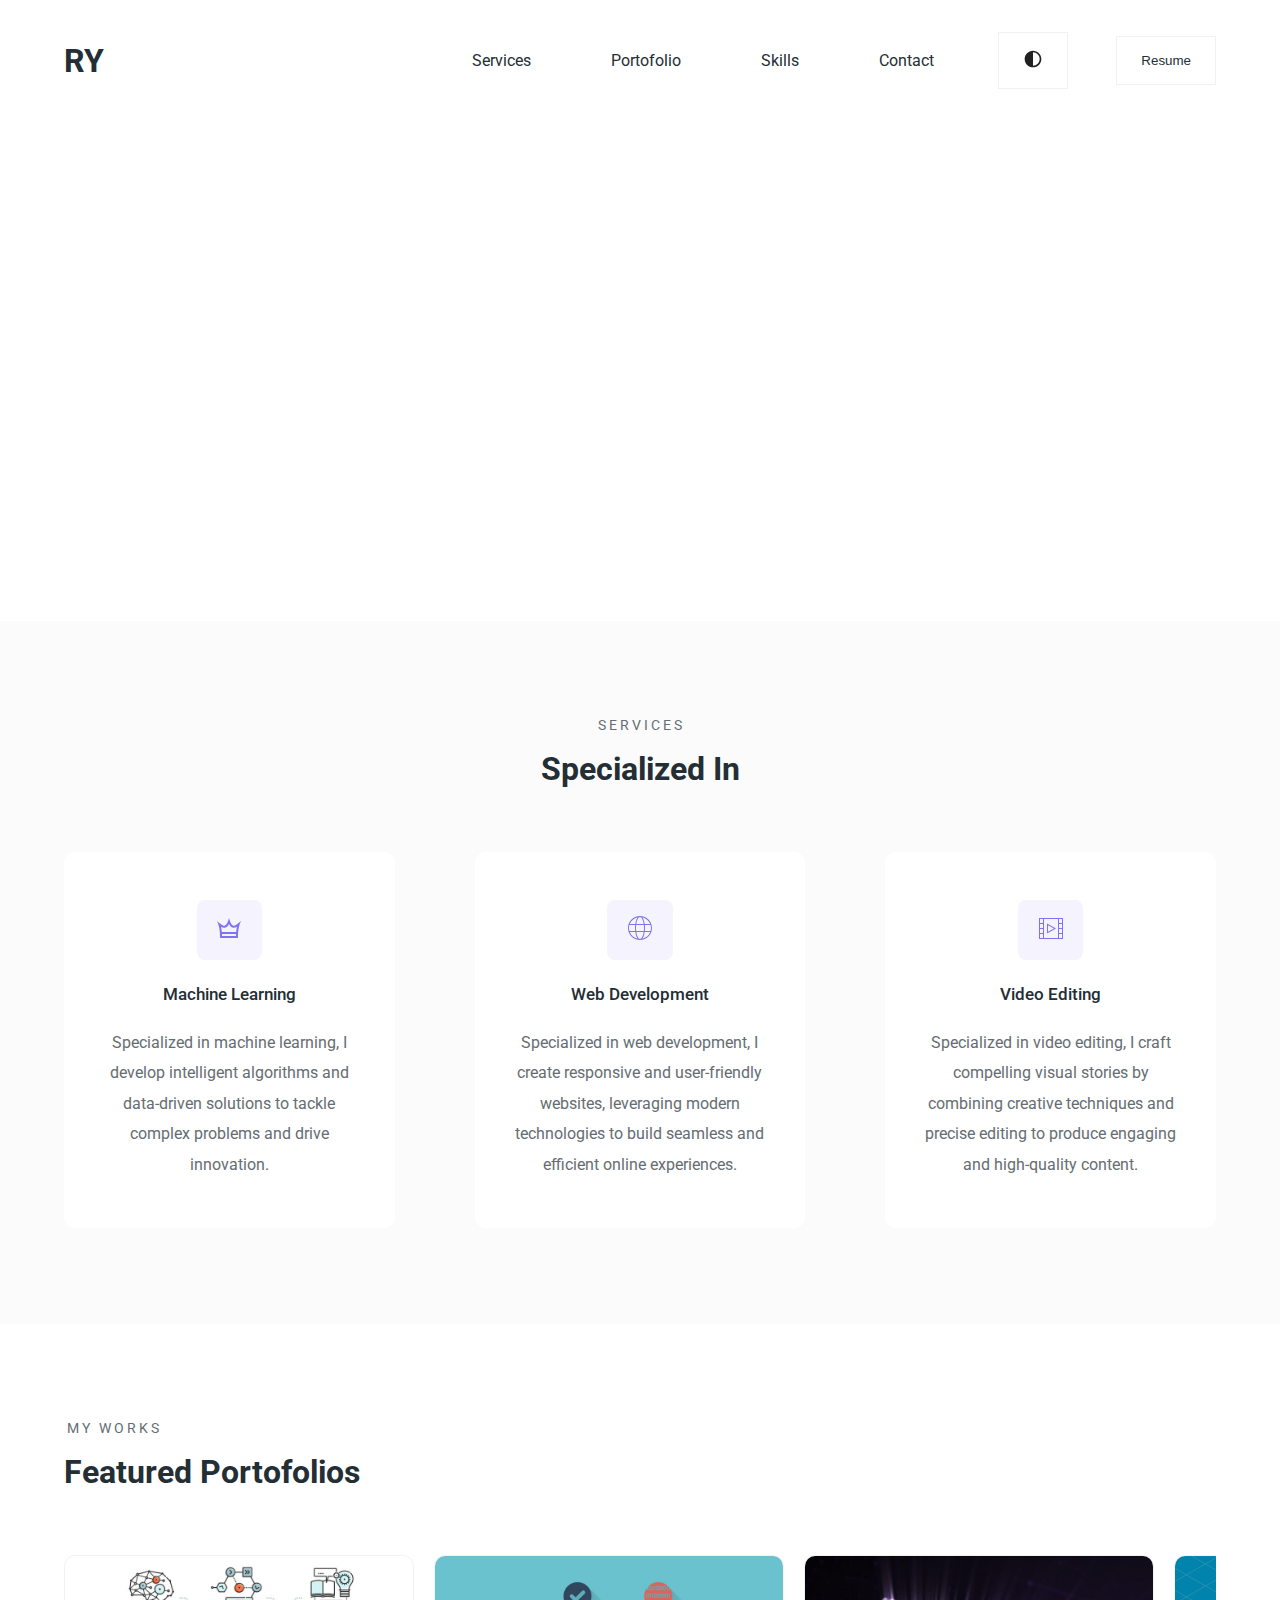
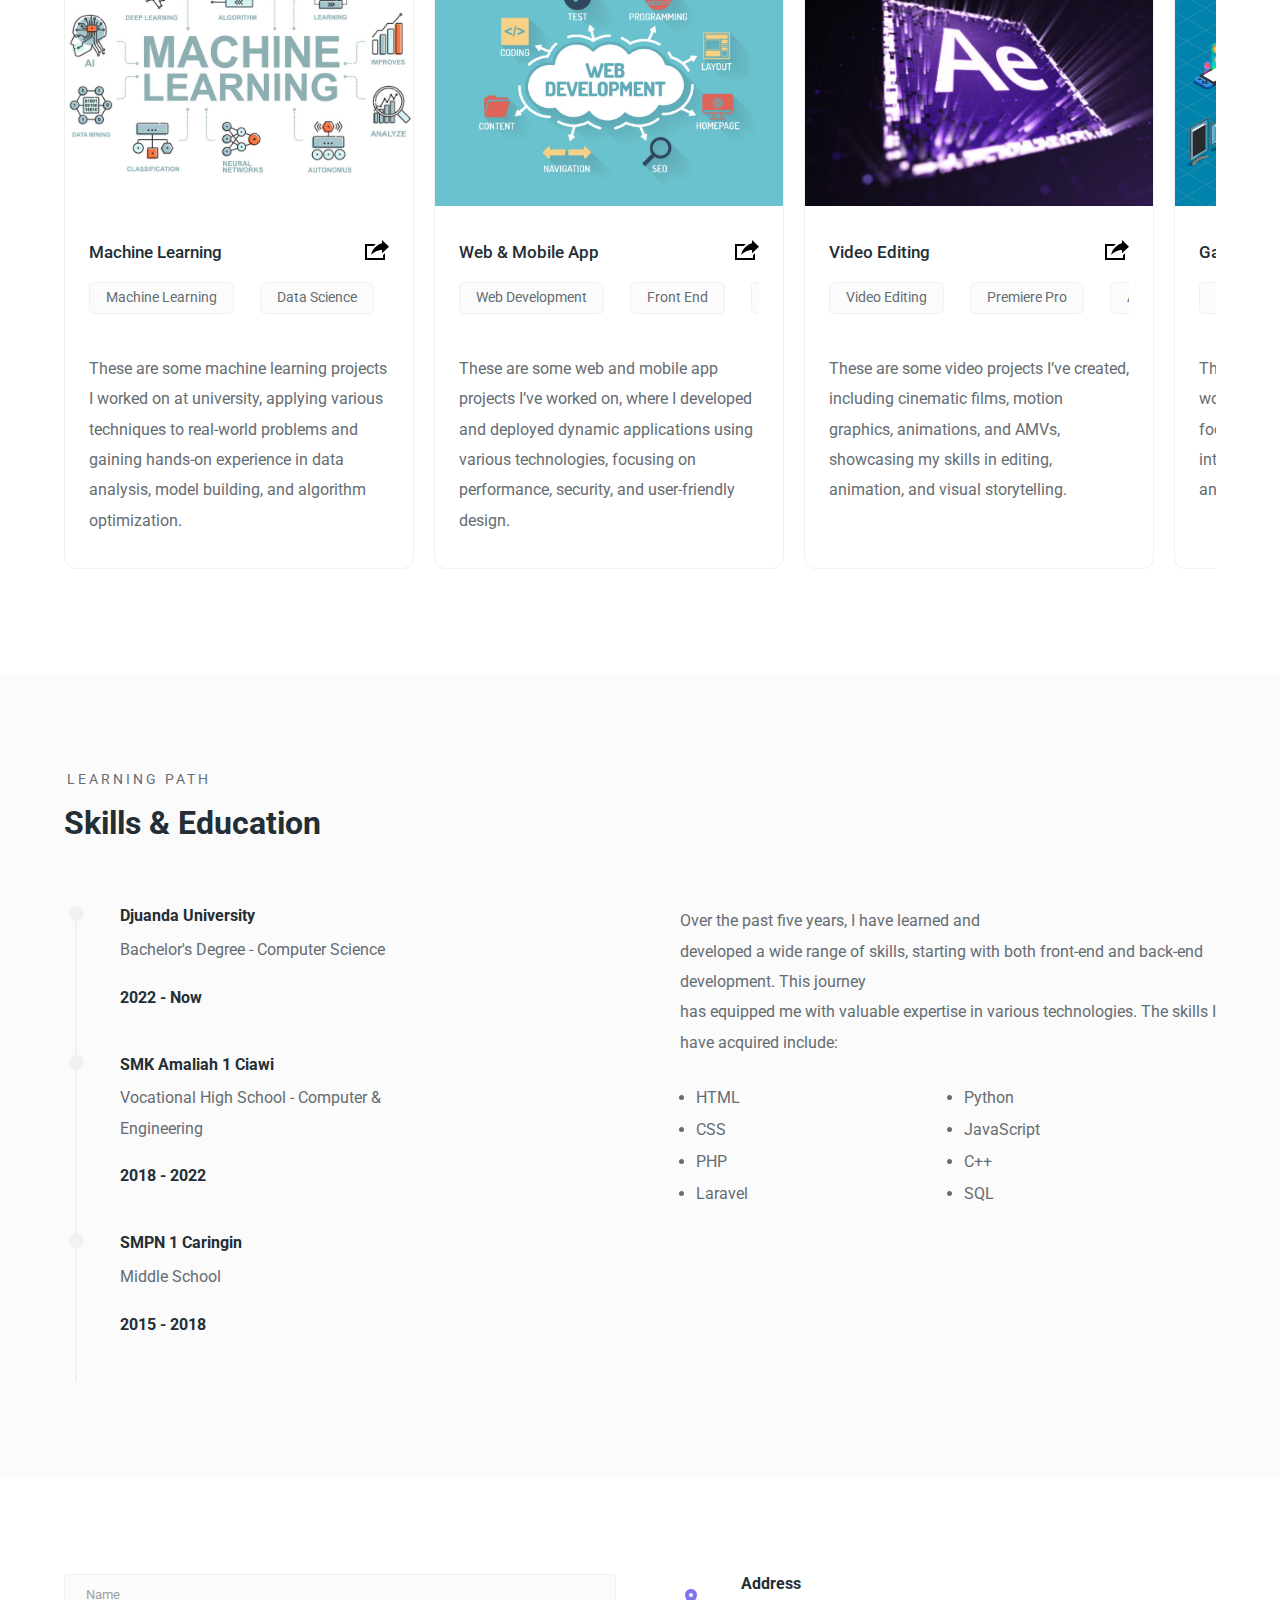
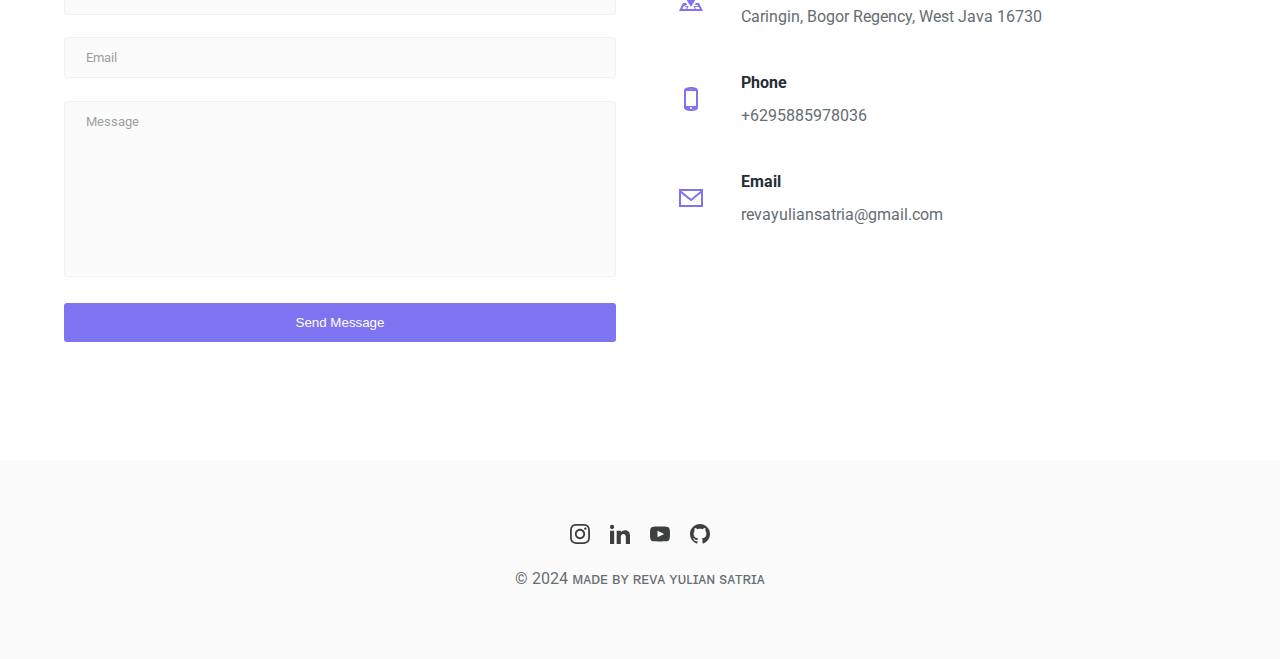
<file: index.html>
<!DOCTYPE html>
<html lang="en">
<head>
    <meta charset="UTF-8">
    <meta name="viewport" content="width=device-width, initial-scale=1.0">
    <title>My Portofolio</title>
    <link rel="stylesheet" href="style.css"> <!-- Link ke file CSS -->
    <link rel="stylesheet" href="responsive.css">
</head>
  
<body>
    <header>
        <div class="main-container">
            <div class="nav">
                <div class="logo">
                    <a href="/">RY</a>
                </div>

                <nav>
                    <ul>                        
                        <li><a href="#services">Services</a></li>
                        <li><a href="#portofolios">Portofolio</a></li>
                        <li><a href="#skills">Skills</a></li>
                        <li><a href="#contact">Contact</a></li>
                        <li>
                            <button id="themeToggle" class="btn">
                                <img id="themeIcon" src="images/icons/dark.svg" alt="Theme Icon" width="24">
                            </button>
                        </li>                        
                        <li>
                            <div class="dropdown">
                                <button class="btn">Resume</button>
                                <div class="dropdown-content">
                                    <a href="resume-id.pdf" target="_blank">Resume Indonesia</a>
                                    <a href="resume-en.pdf" target="_blank">Resume English</a>
                                </div>
                            </div>
                        </li>
                    </ul>
                </nav>


                <div class="burger">
                    <div class="line-1"></div>
                    <div class="line-2"></div>
                    <div class="line-3"></div>
                </div>
            </div>
            <section id="hero">
                <div class="hero-left">
                    <h3 class="pre-title">Hello, My name is</h3>
                    <h1 class="hero-name">Reva <span>Yulian Satria</span></h1>
                    <p>
                        I am a programmer specializing in machine learning and video editing.
                        With a strong background in developing algorithms and data analysis, I have created intelligent
                        solutions that leverage machine learning to solve complex challenges.
                        On the creative side, my video editing skills allow me to blend technology and art to produce
                        engaging and informative visual content.
                    </p>
                </div>
                <div class="hero-right">
                    <img src="./images/image.jpeg" alt="Person Standing">
                </div>
            </section>
        </div>

    </header>
    <!-- Services -->
    <section id="services">
        <div class="services main-container">
            <h3 class="pre-title">Services</h3>
            <h1 class="section-title services-title">Specialized In</h1>
            <div class="grid-3-services"> <!-- Hanya satu grid-3 di sini -->
                <!-- service 1 -->
                <div class="service">
                    <div class="service-icon">
                        <svg xmlns="http://www.w3.org/2000/svg" width="24" height="24" viewBox="0 0 24 24">
                            <path
                                d="M24 5c-3.923 3.265-5.623 4.716-7.15 4.716-2.44 0-3.681-3.675-4.85-7.716-1.165 4.028-2.41 7.715-4.853 7.715-1.513 0-3.168-1.404-7.147-4.715 3.321 7.018 3 14.292 3 17h18c0-1.718-.478-9.65 3-17zm-16.853 6.715c2.295 0 3.787-1.64 4.853-3.761 1.064 2.122 2.556 3.762 4.85 3.762 1.121 0 2.188-.43 3.126-1.042-.432 1.907-.68 3.72-.82 5.326h-14.322c-.138-1.617-.38-3.423-.808-5.324.927.607 2 1.039 3.121 1.039zm-2.14 8.285c-.003-.593-.016-1.267-.047-2h14.065c-.032.745-.046 1.422-.047 2h-13.971z" />
                        </svg>
                    </div>
                    <h4>Machine Learning</h4>
                    <p>Specialized in machine learning, I develop intelligent algorithms and data-driven solutions to
                        tackle complex problems and drive innovation.
                    </p>
                </div>
                <!-- service 2 -->
                <div class="service">
                    <div class="service-icon">
                        <svg width="24" height="24" xmlns="http://www.w3.org/2000/svg" fill-rule="evenodd"
                            clip-rule="evenodd">
                            <path
                                d="M12.02 0c6.614.011 11.98 5.383 11.98 12 0 6.623-5.376 12-12 12-6.623 0-12-5.377-12-12 0-6.617 5.367-11.989 11.981-12h.039zm3.694 16h-7.427c.639 4.266 2.242 7 3.713 7 1.472 0 3.075-2.734 3.714-7m6.535 0h-5.523c-.426 2.985-1.321 5.402-2.485 6.771 3.669-.76 6.671-3.35 8.008-6.771m-14.974 0h-5.524c1.338 3.421 4.34 6.011 8.009 6.771-1.164-1.369-2.059-3.786-2.485-6.771m-.123-7h-5.736c-.331 1.166-.741 3.389 0 6h5.736c-.188-1.814-.215-3.925 0-6m8.691 0h-7.685c-.195 1.8-.225 3.927 0 6h7.685c.196-1.811.224-3.93 0-6m6.742 0h-5.736c.062.592.308 3.019 0 6h5.736c.741-2.612.331-4.835 0-6m-12.825-7.771c-3.669.76-6.671 3.35-8.009 6.771h5.524c.426-2.985 1.321-5.403 2.485-6.771m5.954 6.771c-.639-4.266-2.242-7-3.714-7-1.471 0-3.074 2.734-3.713 7h7.427zm-1.473-6.771c1.164 1.368 2.059 3.786 2.485 6.771h5.523c-1.337-3.421-4.339-6.011-8.008-6.771" />
                        </svg>
                    </div>
                    <h4>Web Development</h4>
                    <p>Specialized in web development, I create responsive and user-friendly websites, leveraging modern
                        technologies to build seamless and efficient online experiences.
                </div>
                <!-- service 3 -->
                <div class="service">
                    <div class="service-icon">
                        <svg width="24" height="24" xmlns="http://www.w3.org/2000/svg" fill-rule="evenodd"
                            clip-rule="evenodd">
                            <path
                                d="M24 23h-24v-21h24v21zm-20-1v-4h-3v4h3zm15 0v-19h-14v19h14zm4 0v-4h-3v4h3zm-6-9.5l-9 5v-10l9 5zm3 .5v4h3v-4h-3zm-16 4v-4h-3v4h3zm5-1.2l5.941-3.3-5.941-3.3v6.6zm11-7.8v4h3v-4h-3zm-16 4v-4h-3v4h3zm16-9v4h3v-4h-3zm-16 4v-4h-3v4h3z" />
                        </svg>
                    </div>
                    <h4>Video Editing</h4>
                    <p>Specialized in video editing, I craft compelling visual stories by combining creative techniques
                        and precise editing to produce engaging and high-quality content.
                    </p>
                </div>
            </div>
        </div>
    </section>
    <!-- End of Services -->

    <!-- Portofolio -->
    <section id="portofolios">
        <div class="portofolios main-container">
            <h3 class="pre-title">My Works</h3>
            <h1 class="section-title">Featured Portofolios</h1>

            <div class="grid-3">
                <!-- portofolio 1 -->
                <div class="portofolio">
                    <div class="portofolio-cover">
                        <img src="./images/portofolios/figure4.jpg" alt="Portofolio 1">
                    </div>

                    <div class="portofolio-info">
                        <div class="portofolio-title">
                            <h4>Machine Learning</h4>
                            <a href="https://github.com/Reyyzzz24/Machine-Learning" class="portofolio-link">
                                <svg xmlns="http://www.w3.org/2000/svg" width="24" height="24" viewBox="0 0 24 24">
                                    <path
                                        d="M6 17c2.269-9.881 11-11.667 11-11.667v-3.333l7 6.637-7 6.696v-3.333s-6.17-.171-11 5zm12 .145v2.855h-16v-12h6.598c.768-.787 1.561-1.449 2.339-2h-10.937v16h20v-6.769l-2 1.914z" />
                                </svg>
                            </a>
                        </div>
                        <div class="portofolio-tags-wrapper">
                            <div class="portofolio-tags d-flex overflow-auto flex-nowrap">
                                <div class="tag-item p-2">Machine Learning</div>
                                <div class="tag-item p-2">Data Science</div>
                                <div class="tag-item p-2">Deep Learning</div>
                                <div class="tag-item p-2">Neural Networks</div>
                                <div class="tag-item p-2">AI</div>
                                <div class="tag-item p-2">Robotics</div>
                                <div class="tag-item p-2">TensorFlow</div>
                                <div class="tag-item p-2">PyTorch</div>
                                <div class="tag-item p-2">Scikit-Learn</div>
                            </div>
                        </div>

                        <p>
                            These are some machine learning projects I worked on at university, applying various
                            techniques to real-world problems and gaining hands-on experience in data analysis, model
                            building, and algorithm optimization.
                        </p>
                    </div>
                </div>
                <!-- portofolio 2 -->
                <div class="portofolio">
                    <div class="portofolio-cover">
                        <img src="./images/portofolios/figure2.jpg" alt="Portofolio 2">
                    </div>

                    <div class="portofolio-info">
                        <div class="portofolio-title">
                            <h4>Web & Mobile App</h4>
                            <a href="/" class="portofolio-link">
                                <svg xmlns="http://www.w3.org/2000/svg" width="24" height="24" viewBox="0 0 24 24">
                                    <path
                                        d="M6 17c2.269-9.881 11-11.667 11-11.667v-3.333l7 6.637-7 6.696v-3.333s-6.17-.171-11 5zm12 .145v2.855h-16v-12h6.598c.768-.787 1.561-1.449 2.339-2h-10.937v16h20v-6.769l-2 1.914z" />
                                </svg>
                            </a>
                        </div>
                        <div class="portofolio-tags-wrapper">
                            <div class="portofolio-tags d-flex overflow-auto flex-nowrap">
                                <div class="tag-item p-2">Web Development</div>
                                <div class="tag-item p-2">Front End</div>
                                <div class="tag-item p-2">Back End</div>
                                <div class="tag-item p-2">UI/UX</div>
                                <div class="tag-item p-2">Graphic Design</div>
                                <div class="tag-item p-2">Mobile App</div>
                                <div class="tag-item p-2">Digital Marketing</div>
                            </div>
                        </div>


                        <p>
                            These are some web and mobile app projects I’ve worked on, where I developed and
                            deployed dynamic applications using various technologies, focusing on performance, security,
                            and user-friendly design.
                        </p>
                    </div>
                </div>
                <!-- portofolio 3 -->
                <div class="portofolio">
                    <div class="portofolio-cover">
                        <img src="./images/portofolios/figure6.jpg" alt="Portofolio 3">
                    </div>

                    <div class="portofolio-info">
                        <div class="portofolio-title">
                            <h4>Video Editing</h4>
                            <a href="portofolio-video.html" class="portofolio-link">
                                <svg xmlns="http://www.w3.org/2000/svg" width="24" height="24" viewBox="0 0 24 24">
                                    <path
                                        d="M6 17c2.269-9.881 11-11.667 11-11.667v-3.333l7 6.637-7 6.696v-3.333s-6.17-.171-11 5zm12 .145v2.855h-16v-12h6.598c.768-.787 1.561-1.449 2.339-2h-10.937v16h20v-6.769l-2 1.914z" />
                                </svg>
                            </a>
                        </div>
                        <div class="portofolio-tags-wrapper">
                            <div class="portofolio-tags d-flex overflow-auto flex-nowrap">
                                <div class="tag-item p-2">Video Editing</div>
                                <div class="tag-item p-2">Premiere Pro</div>
                                <div class="tag-item p-2">After Effects</div>
                                <div class="tag-item p-2">Image Manipulation</div>
                                <div class="tag-item p-2">Motion Graphics</div>
                                <div class="tag-item p-2">3D Modeling</div>
                                <div class="tag-item p-2">VFX</div>
                            </div>
                        </div>

                        <p>
                            These are some video projects I’ve created, including cinematic films, motion graphics,
                            animations, and AMVs, showcasing my skills in editing, animation, and visual storytelling.
                        </p>
                    </div>
                </div>
                <!-- portofolio 4 -->
                <div class="portofolio">
                    <div class="portofolio-cover">
                        <img src="./images/portofolios/figure7.webp" alt="Portofolio 4">
                    </div>

                    <div class="portofolio-info">
                        <div class="portofolio-title">
                            <h4>Game Project</h4>
                            <a href="https://github.com/Reyyzzz24/Game-Project" class="portofolio-link">
                                <svg xmlns="http://www.w3.org/2000/svg" width="24" height="24" viewBox="0 0 24 24">
                                    <path
                                        d="M6 17c2.269-9.881 11-11.667 11-11.667v-3.333l7 6.637-7 6.696v-3.333s-6.17-.171-11 5zm12 .145v2.855h-16v-12h6.598c.768-.787 1.561-1.449 2.339-2h-10.937v16h20v-6.769l-2 1.914z" />
                                </svg>
                            </a>
                        </div>
                        <div class="portofolio-tags-wrapper">
                            <div class="portofolio-tags d-flex overflow-auto flex-nowrap">
                                <div class="tag-item p-2">Game Development</div>
                                <div class="tag-item p-2">Unity</div>
                                <div class="tag-item p-2">Unreal Engine</div>
                                <div class="tag-item p-2">C#</div>
                                <div class="tag-item p-2">Game Design</div>
                                <div class="tag-item p-2">AI in Games</div>
                                <div class="tag-item p-2">Multiplayer</div>
                                <div class="tag-item p-2">Physics Engine</div>
                            </div>
                        </div>

                        <p>
                            These are some pixel game projects I’ve worked on using GameMaker and GML, focusing on 2D
                            mechanics, AI, and interactive gameplay with pixel art animation.
                        </p>
                    </div>
                </div>
                <!-- portofolio 5 -->
                <div class="portofolio">
                    <div class="portofolio-cover">
                        <img src="./images/portofolios/figure8.jpg" alt="Portofolio 5">
                    </div>

                    <div class="portofolio-info">
                        <div class="portofolio-title">
                            <h4>Desain & Photography</h4>
                            <a href="design&photography.html" class="portofolio-link">
                                <svg xmlns="http://www.w3.org/2000/svg" width="24" height="24" viewBox="0 0 24 24">
                                    <path
                                        d="M6 17c2.269-9.881 11-11.667 11-11.667v-3.333l7 6.637-7 6.696v-3.333s-6.17-.171-11 5zm12 .145v2.855h-16v-12h6.598c.768-.787 1.561-1.449 2.339-2h-10.937v16h20v-6.769l-2 1.914z" />
                                </svg>
                            </a>
                        </div>
                        <div class="portofolio-tags-wrapper">
                            <div class="portofolio-tags d-flex overflow-auto flex-nowrap">
                                <div class="tag-item p-2">Graphic Design</div>
                                <div class="tag-item p-2">Photography</div>
                                <div class="tag-item p-2">Photo Editing</div>
                                <div class="tag-item p-2">Adobe Photoshop</div>
                                <div class="tag-item p-2">Adobe Illustrator</div>
                                <div class="tag-item p-2">Branding</div>
                                <div class="tag-item p-2">Typography</div>
                                <div class="tag-item p-2">Visual Storytelling</div>
                            </div>
                        </div>

                        <p> These are some of my design and photography projects, where I explored visual composition,
                            branding, and creative storytelling through graphics and photography. </p>
                    </div>
                </div>
            </div>
            <div class="dot-navigation"></div>
        </div>
    </section>
    <!-- End of Portofolio -->


    <!-- Skills & Education -->
    <section id="skills">
        <div class="skills main-container">
            <h3 class="pre-title">Learning Path</h3>
            <h1 class="section-title">Skills & Education</h1>
            <div class="skills-grid">
                <!-- Left Column (Education) -->
                <div class="skills-left">
                    <!-- Education Block -->
                    <div class="education">
                        <div class="line">
                            <div></div>
                        </div>
                        <div class="education-info">
                            <h4 class="education-title">Djuanda University</h4>
                            <p>Bachelor's Degree - Computer Science</p>
                            <h4 class="education-years">2022 - Now</h4>
                        </div>
                    </div>
                    <div class="education">
                        <div class="line">
                            <div></div>
                        </div>
                        <div class="education-info">
                            <h4 class="education-title">SMK Amaliah 1 Ciawi</h4>
                            <p>Vocational High School - Computer & <br> Engineering</p>
                            <h4 class="education-years">2018 - 2022</h4>
                        </div>
                    </div>
                    <div class="education">
                        <div class="line">
                            <div></div>
                        </div>
                        <div class="education-info">
                            <h4 class="education-title">SMPN 1 Caringin</h4>
                            <p>Middle School</p>
                            <h4 class="education-years">2015 - 2018</h4>
                        </div>
                    </div>
                </div>
                <!-- Right Column (Skills) -->
                <div class="skills-right">
                    <p>
                        Over the past five years, I have learned and <br> developed a wide range of skills, starting with
                        both front-end and back-end development. This journey <br> has equipped me with valuable expertise in
                        various technologies. The skills I have acquired include:
                    </p>
                    <div class="skills-list">
                        <ul>
                            <li>HTML</li>
                            <li>CSS</li>
                            <li>PHP</li>
                            <li>Laravel</li>
                        </ul>
                        <ul>
                            <li>Python</li>
                            <li>JavaScript</li>
                            <li>C++</li>
                            <li>SQL</li>
                        </ul>
                    </div>
                </div>
            </div>
        </div>
    </section>
    <!-- End of Skills & Education -->

    <!-- Contact -->
    <section id="contact">
        <div class="contact main-container">
            <div class="contact-left">
                <form class="contact-form" action="https://formspree.io/f/xrbgknkv" method="POST">
                    <div>
                        <input type="text" placeholder="Name" name="name">
                    </div>
                    <div>
                        <input type="email" placeholder="Email" name="email">
                    </div>
                    <div>
                        <textarea name="message" id="message" cols="30" rows="10" placeholder="Message"></textarea>
                    </div>
                    <div>
                        <button class="btn-submit">Send Message</button>
                    </div>
                </form>
            </div>

            <div class="contact-right">
                <!-- Contact Item 1 -->
                <div class="contact-item">
                    <div class="contact-item-icon">
                        <svg xmlns="http://www.w3.org/2000/svg" width="24" height="24" viewBox="0 0 24 24">
                            <path
                                d="M12 1c-3.148 0-6 2.553-6 5.702 0 3.148 2.602 6.907 6 12.298 3.398-5.391 6-9.15 6-12.298 0-3.149-2.851-5.702-6-5.702zm0 8c-1.105 0-2-.895-2-2s.895-2 2-2 2 .895 2 2-.895 2-2 2zm8 6h-3.135c-.385.641-.798 1.309-1.232 2h3.131l.5 1h-4.264l-.344.544-.289.456h.558l.858 2h-7.488l.858-2h.479l-.289-.456-.343-.544h-2.042l-1.011-1h2.42c-.435-.691-.848-1.359-1.232-2h-3.135l-4 8h24l-4-8zm-12.794 6h-3.97l1.764-3.528 1.516 1.528h1.549l-.859 2zm8.808-2h3.75l1 2h-3.892l-.858-2z" />
                        </svg>
                    </div>
                    <div class="contact-item-detail">
                        <h4>Address</h4>
                        <p>Caringin, Bogor Regency, West Java 16730</p>
                    </div>
                </div>

                <!-- Contact Item 2 -->
                <div class="contact-item">
                    <div class="contact-item-icon">
                        <svg xmlns="http://www.w3.org/2000/svg" width="24" height="24" viewBox="0 0 24 24">
                            <path
                                d="M5 3.461c0 .978.001 16.224 0 17.213-.002 2.214 3.508 3.326 7.014 3.326 3.495 0 6.986-1.105 6.986-3.326v-17.213c0-2.348-3.371-3.461-6.805-3.461-3.563 0-7.195 1.199-7.195 3.461zm7-1.461c.276 0 .5.223.5.5 0 .276-.224.5-.5.5s-.5-.224-.5-.5c0-.277.224-.5.5-.5zm0 20c-.552 0-1-.448-1-1 0-.553.448-1 1-1s1 .447 1 1c0 .552-.448 1-1 1zm5-3h-10v-15h10v15z" />
                        </svg>
                    </div>
                    <div class="contact-item-detail">
                        <h4>Phone</h4>
                        <p>+6295885978036</p>
                    </div>
                </div>

                <!-- Contact Item 3 -->
                <div class="contact-item">
                    <div class="contact-item-icon">
                        <svg xmlns="http://www.w3.org/2000/svg" width="24" height="24" viewBox="0 0 24 24">
                            <path
                                d="M0 3v18h24v-18h-24zm21.518 2l-9.518 7.713-9.518-7.713h19.036zm-19.518 14v-11.817l10 8.104 10-8.104v11.817h-20z" />
                        </svg>
                    </div>
                    <div class="contact-item-detail">
                        <h4>Email</h4>
                        <p>revayuliansatria@gmail.com</p>
                    </div>
                </div>
            </div>
        </div>
    </section>
    <!-- End of Contact -->
    <!-- Footer -->
    <footer>
        <div class="footer-icons">
            <a href="https://www.instagram.com/reyulians._/?utm_source=ig_web_button_share_sheet">
                <svg xmlns="http://www.w3.org/2000/svg" width="20" height="20" viewBox="0 0 24 24">
                    <path
                        d="M12 2.163c3.204 0 3.584.012 4.85.07 3.252.148 4.771 1.691 4.919 4.919.058 1.265.069 1.645.069 4.849 0 3.205-.012 3.584-.069 4.849-.149 3.225-1.664 4.771-4.919 4.919-1.266.058-1.644.07-4.85.07-3.204 0-3.584-.012-4.849-.07-3.26-.149-4.771-1.699-4.919-4.92-.058-1.265-.07-1.644-.07-4.849 0-3.204.013-3.583.07-4.849.149-3.227 1.664-4.771 4.919-4.919 1.266-.057 1.645-.069 4.849-.069zm0-2.163c-3.259 0-3.667.014-4.947.072-4.358.2-6.78 2.618-6.98 6.98-.059 1.281-.073 1.689-.073 4.948 0 3.259.014 3.668.072 4.948.2 4.358 2.618 6.78 6.98 6.98 1.281.058 1.689.072 4.948.072 3.259 0 3.668-.014 4.948-.072 4.354-.2 6.782-2.618 6.979-6.98.059-1.28.073-1.689.073-4.948 0-3.259-.014-3.667-.072-4.947-.196-4.354-2.617-6.78-6.979-6.98-1.281-.059-1.69-.073-4.949-.073zm0 5.838c-3.403 0-6.162 2.759-6.162 6.162s2.759 6.163 6.162 6.163 6.162-2.759 6.162-6.163c0-3.403-2.759-6.162-6.162-6.162zm0 10.162c-2.209 0-4-1.79-4-4 0-2.209 1.791-4 4-4s4 1.791 4 4c0 2.21-1.791 4-4 4zm6.406-11.845c-.796 0-1.441.645-1.441 1.44s.645 1.44 1.441 1.44c.795 0 1.439-.645 1.439-1.44s-.644-1.44-1.439-1.44z" />
                </svg>
            </a>
            <a href="https://id.linkedin.com/in/reva-yulian-satria-74114930b">
                <svg xmlns="http://www.w3.org/2000/svg" width="20" height="20" viewBox="0 0 24 24">
                    <path
                        d="M4.98 3.5c0 1.381-1.11 2.5-2.48 2.5s-2.48-1.119-2.48-2.5c0-1.38 1.11-2.5 2.48-2.5s2.48 1.12 2.48 2.5zm.02 4.5h-5v16h5v-16zm7.982 0h-4.968v16h4.969v-8.399c0-4.67 6.029-5.052 6.029 0v8.399h4.988v-10.131c0-7.88-8.922-7.593-11.018-3.714v-2.155z" />
                </svg>
            </a>
            <a href="https://www.youtube.com/@reyzonly8541">
                <svg xmlns="http://www.w3.org/2000/svg" width="20" height="20" viewBox="0 0 24 24">
                    <path
                        d="M19.615 3.184c-3.604-.246-11.631-.245-15.23 0-3.897.266-4.356 2.62-4.385 8.816.029 6.185.484 8.549 4.385 8.816 3.6.245 11.626.246 15.23 0 3.897-.266 4.356-2.62 4.385-8.816-.029-6.185-.484-8.549-4.385-8.816zm-10.615 12.816v-8l8 3.993-8 4.007z" />
                </svg>
            </a>
            <a href="https://github.com/Reyyzzz24">
                <svg xmlns="http://www.w3.org/2000/svg" width="20" height="20" viewBox="0 0 24 24">
                    <path
                        d="M12 0c-6.626 0-12 5.373-12 12 0 5.302 3.438 9.8 8.207 11.387.599.111.793-.261.793-.577v-2.234c-3.338.726-4.033-1.416-4.033-1.416-.546-1.387-1.333-1.756-1.333-1.756-1.089-.745.083-.729.083-.729 1.205.084 1.839 1.237 1.839 1.237 1.07 1.834 2.807 1.304 3.492.997.107-.775.418-1.305.762-1.604-2.665-.305-5.467-1.334-5.467-5.931 0-1.311.469-2.381 1.236-3.221-.124-.303-.535-1.524.117-3.176 0 0 1.008-.322 3.301 1.23.957-.266 1.983-.399 3.003-.404 1.02.005 2.047.138 3.006.404 2.291-1.552 3.297-1.23 3.297-1.23.653 1.653.242 2.874.118 3.176.77.84 1.235 1.911 1.235 3.221 0 4.609-2.807 5.624-5.479 5.921.43.372.823 1.102.823 2.222v3.293c0 .319.192.694.801.576 4.765-1.589 8.199-6.086 8.199-11.386 0-6.627-5.373-12-12-12z" />
                </svg>
            </a>
        </div>
        <p>&#169; 2024 ᴍᴀᴅᴇ ʙʏ ʀᴇᴠᴀ ʏᴜʟɪᴀɴ sᴀᴛʀɪᴀ</p>
    </footer>
    <!-- End of Footer -->

    <script src="scripts/main.js"></script>

</body>

</html>
</file>
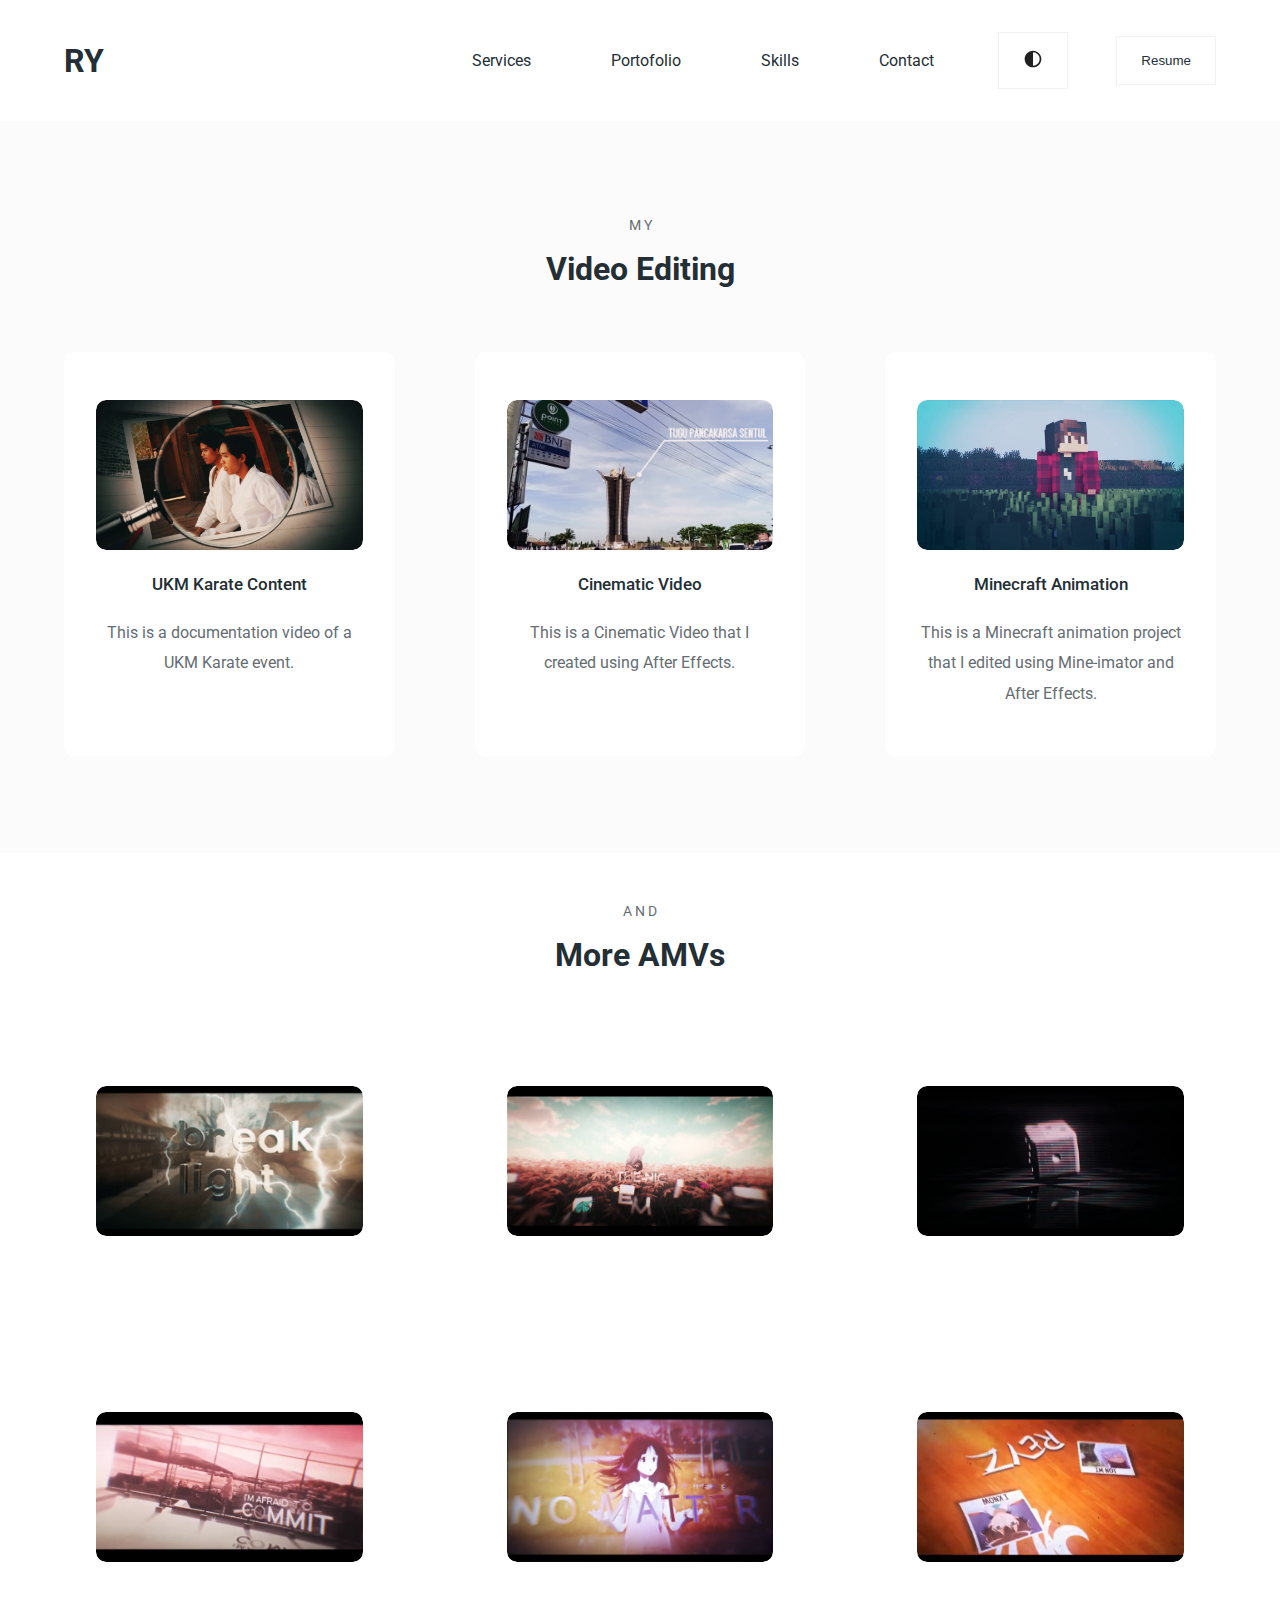
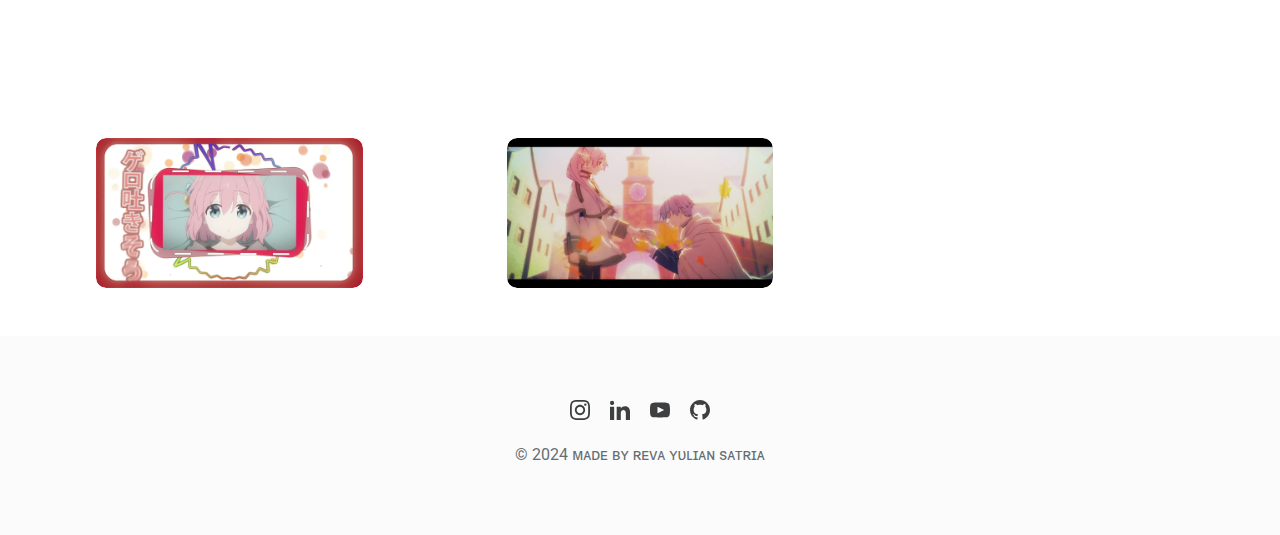
<file: portfolio-video.html>
<!DOCTYPE html>
<html lang="en">

<head>
    <meta charset="UTF-8">
    <meta name="viewport" content="width=device-width, initial-scale=1.0">
    <title>PortofolioEditing</title>
    <link rel="stylesheet" href="style.css"> <!-- Link ke file CSS -->
    <link rel="stylesheet" href="responsive.css">
</head>
<body>
    <header>
        <div class="main-container">
            <div class="nav">
                <div class="logo">
                    <a href="/">RY</a>
                </div>

                <nav>
                    <ul>                        
                        <li><a href="index.html#services">Services</a></li>
                        <li><a href="index.html#portofolios">Portofolio</a></li>
                        <li><a href="index.html#skills">Skills</a></li>
                        <li><a href="index.html#contact">Contact</a></li>
                        <li>
                            <button id="themeToggle" class="btn">
                                <img id="themeIcon" src="images/icons/dark.svg" alt="Theme Icon" width="24">
                            </button>
                        </li>                        
                        <li>
                            <div class="dropdown">
                                <button class="btn">Resume</button>
                                <div class="dropdown-content">
                                    <a href="resume-id.pdf" target="_blank">Resume Indonesia</a>
                                    <a href="resume-en.pdf" target="_blank">Resume English</a>
                                </div>
                            </div>
                        </li>
                    </ul>
                </nav>


                <div class="burger">
                    <div class="line-1"></div>
                    <div class="line-2"></div>
                    <div class="line-3"></div>
                </div>
            </div>
        </div>

    </header>

    <section id="services">
        <div class="services main-container">
            <h3 class="pre-title">MY</h3>
            <h1 class="section-title services-title">Video Editing</h1>
            <div class="grid-3-services">
                <!-- Service 1 -->
                <div class="service">
                    <div class="video-container" onclick="playVideo(this)">
                        <img src="images/thumbnails/thumbnail1.png" alt="UKM Karate Content" class="thumbnail">
                        <iframe data-src="https://drive.google.com/file/d/1jm1KSMtliL4A9wJmQXVnQy9lg-rEuMW3/preview" allow="autoplay; fullscreen"></iframe>
                    </div>
                    <h4>UKM Karate Content</h4>
                    <p>This is a documentation video of a UKM Karate event.</p>
                </div>
                <!-- Service 2 -->
                <div class="service">
                    <div class="video-container" onclick="playVideo(this)">
                        <img src="images/thumbnails/thumbnail2.png" alt="Cinematic Video" class="thumbnail">
                        <iframe data-src="https://drive.google.com/file/d/1Cujb8vd5dHI3ynjFuF_ZRjT6rePwOa09/preview" allow="autoplay; fullscreen"></iframe>
                    </div>
                    <h4>Cinematic Video</h4>
                    <p>This is a Cinematic Video that I created using After Effects.</p>
                </div>
                <!-- Service 3 -->
                <div class="service">
                    <div class="video-container" onclick="playVideo(this)">
                        <img src="images/thumbnails/thumbnail3.png" alt="Minecraft Animation" class="thumbnail">
                        <iframe data-src="https://drive.google.com/file/d/1joCkFfa3dzLoQSkofbXBpVaQfujOcVgm/preview" allow="autoplay; fullscreen"></iframe>
                    </div>
                    <h4>Minecraft Animation</h4>
                    <p>This is a Minecraft animation project that I edited using Mine-imator and After Effects.</p>
                </div>
            </div>
        </div>
    </section>

    <section>
        <div class="services main-container" style="padding-top: 50px;">
            <h3 class="pre-title">AND</h3>
            <h1 class="section-title services-title">More AMVs</h1>
            <div class="grid-3-services">
                <!-- AMV List -->
                <div class="service">
                    <div class="video-container" onclick="playVideo(this)">
                        <img src="images/thumbnails/thumbnail4.png" alt="AMV" class="thumbnail">
                        <iframe data-src="https://drive.google.com/file/d/12-JALjQNZWpl02tMMGUOy7OB_G4ptoyT/preview" allow="autoplay; fullscreen"></iframe>
                    </div>
                </div>
                <div class="service">
                    <div class="video-container" onclick="playVideo(this)">
                        <img src="images/thumbnails/thumbnail5.png" alt="AMV" class="thumbnail">
                        <iframe data-src="https://drive.google.com/file/d/1uDSScmdSolXvb5q1zwhH65O6-sz_Aixy/preview" allow="autoplay; fullscreen"></iframe>
                    </div>
                </div>
                <div class="service">
                    <div class="video-container" onclick="playVideo(this)">
                        <img src="images/thumbnails/thumbnail6.png" alt="AMV" class="thumbnail">
                        <iframe data-src="https://drive.google.com/file/d/1eFctxpAOh1GjSIkN-KXkD-zNy9Y5kqMT/preview" allow="autoplay; fullscreen"></iframe>
                    </div>
                </div>
                <div class="service">
                    <div class="video-container" onclick="playVideo(this)">
                        <img src="images/thumbnails/thumbnail7.jpeg" alt="AMV" class="thumbnail">
                        <iframe data-src="https://drive.google.com/file/d/1kXyYkukJwLsdP2atjPQgzbrRmfYw6CTM/preview" allow="autoplay; fullscreen"></iframe>
                    </div>
                </div>
                <div class="service">
                    <div class="video-container" onclick="playVideo(this)">
                        <img src="images/thumbnails/thumbnail8.jpeg" alt="AMV" class="thumbnail">
                        <iframe data-src="https://drive.google.com/file/d/1kPPC9EIS7bWI6SknklBV7b1dJoolrPR3/preview" allow="autoplay; fullscreen"></iframe>
                    </div>
                </div>
                <div class="service">
                    <div class="video-container" onclick="playVideo(this)">
                        <img src="images/thumbnails/thumbnail9.jpeg" alt="AMV" class="thumbnail">
                        <iframe data-src="https://drive.google.com/file/d/1k9QwRyZG9KtqUr0SUfCA_Gyh4Dk2ZHRd/preview" allow="autoplay; fullscreen"></iframe>
                    </div>
                </div>
                <div class="service">
                    <div class="video-container" onclick="playVideo(this)">
                        <img src="images/thumbnails/thumbnail10.png" alt="AMV" class="thumbnail">
                        <iframe data-src="https://drive.google.com/file/d/1qYEVMxMY5H7WXnjmEKcTsMvDi-gasiTC/preview" allow="autoplay; fullscreen"></iframe>
                    </div>
                </div>
                <div class="service">
                    <div class="video-container" onclick="playVideo(this)">
                        <img src="images/thumbnails/thumbnail11.jpeg" alt="AMV" class="thumbnail">
                        <iframe data-src="https://drive.google.com/file/d/1km7NxVLbzPWDPvefGlEFiWgIVMZIBJ4Q/preview" allow="autoplay; fullscreen"></iframe>
                    </div>
                </div>
            </div>
        </div>
    </section>

    <!-- Footer -->
    <footer>
        <div class="footer-icons">
            <a href="https://www.instagram.com/reyulians._/?utm_source=ig_web_button_share_sheet">
                <svg xmlns="http://www.w3.org/2000/svg" width="20" height="20" viewBox="0 0 24 24">
                    <path
                        d="M12 2.163c3.204 0 3.584.012 4.85.07 3.252.148 4.771 1.691 4.919 4.919.058 1.265.069 1.645.069 4.849 0 3.205-.012 3.584-.069 4.849-.149 3.225-1.664 4.771-4.919 4.919-1.266.058-1.644.07-4.85.07-3.204 0-3.584-.012-4.849-.07-3.26-.149-4.771-1.699-4.919-4.92-.058-1.265-.07-1.644-.07-4.849 0-3.204.013-3.583.07-4.849.149-3.227 1.664-4.771 4.919-4.919 1.266-.057 1.645-.069 4.849-.069zm0-2.163c-3.259 0-3.667.014-4.947.072-4.358.2-6.78 2.618-6.98 6.98-.059 1.281-.073 1.689-.073 4.948 0 3.259.014 3.668.072 4.948.2 4.358 2.618 6.78 6.98 6.98 1.281.058 1.689.072 4.948.072 3.259 0 3.668-.014 4.948-.072 4.354-.2 6.782-2.618 6.979-6.98.059-1.28.073-1.689.073-4.948 0-3.259-.014-3.667-.072-4.947-.196-4.354-2.617-6.78-6.979-6.98-1.281-.059-1.69-.073-4.949-.073zm0 5.838c-3.403 0-6.162 2.759-6.162 6.162s2.759 6.163 6.162 6.163 6.162-2.759 6.162-6.163c0-3.403-2.759-6.162-6.162-6.162zm0 10.162c-2.209 0-4-1.79-4-4 0-2.209 1.791-4 4-4s4 1.791 4 4c0 2.21-1.791 4-4 4zm6.406-11.845c-.796 0-1.441.645-1.441 1.44s.645 1.44 1.441 1.44c.795 0 1.439-.645 1.439-1.44s-.644-1.44-1.439-1.44z" />
                </svg>
            </a>
            <a href="https://id.linkedin.com/in/reva-yulian-satria-74114930b">
                <svg xmlns="http://www.w3.org/2000/svg" width="20" height="20" viewBox="0 0 24 24">
                    <path
                        d="M4.98 3.5c0 1.381-1.11 2.5-2.48 2.5s-2.48-1.119-2.48-2.5c0-1.38 1.11-2.5 2.48-2.5s2.48 1.12 2.48 2.5zm.02 4.5h-5v16h5v-16zm7.982 0h-4.968v16h4.969v-8.399c0-4.67 6.029-5.052 6.029 0v8.399h4.988v-10.131c0-7.88-8.922-7.593-11.018-3.714v-2.155z" />
                </svg>
            </a>
            <a href="https://www.youtube.com/@reyzonly8541">
                <svg xmlns="http://www.w3.org/2000/svg" width="20" height="20" viewBox="0 0 24 24">
                    <path
                        d="M19.615 3.184c-3.604-.246-11.631-.245-15.23 0-3.897.266-4.356 2.62-4.385 8.816.029 6.185.484 8.549 4.385 8.816 3.6.245 11.626.246 15.23 0 3.897-.266 4.356-2.62 4.385-8.816-.029-6.185-.484-8.549-4.385-8.816zm-10.615 12.816v-8l8 3.993-8 4.007z" />
                </svg>
            </a>
            <a href="https://github.com/Reyyzzz24">
                <svg xmlns="http://www.w3.org/2000/svg" width="20" height="20" viewBox="0 0 24 24">
                    <path
                        d="M12 0c-6.626 0-12 5.373-12 12 0 5.302 3.438 9.8 8.207 11.387.599.111.793-.261.793-.577v-2.234c-3.338.726-4.033-1.416-4.033-1.416-.546-1.387-1.333-1.756-1.333-1.756-1.089-.745.083-.729.083-.729 1.205.084 1.839 1.237 1.839 1.237 1.07 1.834 2.807 1.304 3.492.997.107-.775.418-1.305.762-1.604-2.665-.305-5.467-1.334-5.467-5.931 0-1.311.469-2.381 1.236-3.221-.124-.303-.535-1.524.117-3.176 0 0 1.008-.322 3.301 1.23.957-.266 1.983-.399 3.003-.404 1.02.005 2.047.138 3.006.404 2.291-1.552 3.297-1.23 3.297-1.23.653 1.653.242 2.874.118 3.176.77.84 1.235 1.911 1.235 3.221 0 4.609-2.807 5.624-5.479 5.921.43.372.823 1.102.823 2.222v3.293c0 .319.192.694.801.576 4.765-1.589 8.199-6.086 8.199-11.386 0-6.627-5.373-12-12-12z" />
                </svg>
            </a>
        </div>
        <p>&#169; 2024 ᴍᴀᴅᴇ ʙʏ ʀᴇᴠᴀ ʏᴜʟɪᴀɴ sᴀᴛʀɪᴀ</p>
    </footer>
    <!-- End of Footer -->
    <script>
        function playVideo(container) {
            let thumbnail = container.querySelector('.thumbnail');
            let iframe = container.querySelector('iframe');
    
            if (iframe && thumbnail) {
                iframe.src = iframe.getAttribute('data-src');
                iframe.style.display = "block";
                thumbnail.style.display = "none";
            }
        }
    </script>
    <script src="scripts/main.js"></script>    
</body>
</html>
</file>
<file: style.css>
@import url('https://fonts.googleapis.com/css2?family=Roboto:ital,wght@0,100;0,300;0,400;0,500;0,700;0,900;1,100;1,300;1,400;1,500;1,700;1,900&display=swap');

:root {
    --primaryTextColor: #232e35;
    --secondaryTextColor: #656d72;
    --borderColor: #f1f1f1;
    --lineColor: #d9d9d9;
    --primaryBackgroundColor: #fff;
    --secondaryBackgroundColor: #fbfbfb;
    --thirdBackgroundColor: #f5f3fe;
    --primaryIconColor: #7e74f1;
    --primaryIconColorHover: #5d51e8;
    --sectionPadding: 6rem 0;
    --itemBorderRadius: 0.7rem;
    --burger-color: #000; /* Warna default (tema terang) */
    --footerIconColor: #3e3f40;  /* Warna default ikon */
    --footerIconHoverColor: #000; /* Warna hover default */
    --iconColor: #000000; /* Warna ikon default */
}

body {
    transition: background-color 0.5s ease-in-out, 
                color 0.5s ease-in-out, 
                border-color 0.5s ease-in-out;
}

/* Tambahkan transisi pada semua elemen yang menggunakan variabel warna */
* {
    transition: background-color 0.5s ease-in-out, 
                color 0.5s ease-in-out, 
                border-color 0.5s ease-in-out;
}


/* Dark Mode */
.dark-theme {
    --primaryTextColor: #e0e0e0;
    --secondaryTextColor: #b0b0b0;
    --borderColor: #333;
    --lineColor: #555;
    --primaryBackgroundColor: #121212;
    --secondaryBackgroundColor: #1e1e1e;
    --thirdBackgroundColor: #252525;
    --primaryIconColor: #7e74f1;
    --primaryIconColorHover: #5d51e8;
    --burger-color: #e0e0e0; /* Warna burger di dark mode */
    --footerIconColor: #c2c2c2; /* Warna ikon saat dark mode */
    --footerIconHoverColor: #ffffff; /* Warna hover saat dark mode */
    --iconColor: #ffffff; /* Warna ikon saat dark mode */
}


* {
    margin: 0;
    padding: 0;
    box-sizing: border-box;
}

html, body {
    overflow-x: hidden;
  }

body {
    font-family: "Roboto", sans-serif;
    background-color: var(--primaryBackgroundColor);
}

h1,h2,h3,h4,h5,h6, strong {
    color: var(--primaryTextColor);
}

p {
    font-size: 1rem;
    line-height: 1.9rem;
    white-space: normal;  /* Pastikan teks bisa wrap */
    word-wrap: break-word; /* Pastikan kata panjang terpecah */
    overflow-wrap: break-word;
    max-width: 100%;  /* Hindari melampaui parent */
}


p, span, label, input, textarea, li {
    color: var(--secondaryTextColor)
}

a {
    text-decoration: none;
}

.main-container {
    max-width: 1200px;
    width: 90%;
    margin: 0 auto;
}

@media screen and (max-width: 1200px) {
    .main-container {
        width: 90%;
    }
}

/* Button */
.btn {
    padding: 1rem 1.5rem;
    background: var(--primaryBackgroundColor);
    color: var(--primaryTextColor);
    border: 1.5px solid var(--borderColor);
    cursor: pointer;
    transition: transform 0.3s ease-in-out, box-shadow 0.3s ease-in-out; /* Tambahkan transisi untuk transformasi */
}

.btn:hover {
    transform: scale(1.05); /* Membesarkan tombol sedikit */
    box-shadow: rgba(0, 0, 0, 0.04) 0px 3px 5px; /* Efek bayangan saat hover */
}

.btn img {
    width: 20px; /* Sesuaikan ukuran ikon */
    height: 20px;
    fill: var(--iconColor); /* Warna ikon berubah sesuai tema */
    transition: fill 0.3s ease-in-out;
}


/* titles */

.section-title {
    margin: 1rem 0 4rem;
    font-size: 2rem;
}
.pre-title {
    text-transform: uppercase;
    letter-spacing: 3px;
    color: var(--secondaryTextColor);
    position: relative;
    padding-left: .2rem;
    width: fit-content;
    font-weight: 400;
    font-size: 0.9rem;
}

.pre-title::before {
    content: "";
    width: 30px;
    height: 1px;
    background: var(--lineColor);
    position: absolute;
    display: none;
    left: 0;
    top: 50%;
}

/* layout */
.grid-3-services {
    display: grid;
    grid-template-columns: repeat(auto-fill, minmax(250px, 1fr)); /* Menyesuaikan kolom */
    gap: 5rem;
}
.grid-3 {
    display: flex;
    overflow-x: auto;
    gap: 20px;
    scroll-snap-type: x mandatory;
    scrollbar-width: none; /* Hilangkan scrollbar di Firefox */
    -ms-overflow-style: none; /* Hilangkan scrollbar di IE dan Edge */
    scroll-behavior: smooth;
    white-space: nowrap;
    padding-bottom: 10px;
}

/* Hilangkan scrollbar di WebKit (Chrome, Safari, Instagram WebView) */
.grid-3::-webkit-scrollbar {
    display: none;
}


/* logo and navigation menu */
.nav {
    display: flex;
    justify-content: space-between;
    padding: 2rem 0;
}


.nav ul {
    list-style: none;
    display: flex;
    gap: 3rem;
}

.logo {
    display: flex;
    align-items: center;
    font-weight: 700;
    font-size: 2rem;
}

.logo a {
    color: var(--primaryTextColor)
}

nav ul li {
    display: flex;
    align-items: center;
}

nav ul li a {
    display: inline-block; /* Agar transformasi bisa diterapkan dengan baik */
    padding: 0.5rem 1rem;
    transition: transform 0.3s ease-in-out; /* Menambahkan transisi pada transformasi */
    color: var(--primaryTextColor);
}

nav ul li a:hover {
    transform: scale(1.1); /* Membesarkan elemen 10% saat di-hover */
}


/* burger */
.burger div {
    width: 25px;
    height: 2px;
    background-color: var(--burger-color);
    margin: 7px;
    transition: all 0.3s;
    z-index: 99;
}

.burger {
    display: none;
    z-index: 99;
    position: fixed;
    top: 30px;
    right: 15px;
}

/* hero section */
#hero {
    height: 500px;
    display: grid;
    grid-template-columns: 1fr 1fr;
    align-items: center;
}

.hero-name {
    font-size: 3rem;
    font-weight: 700;
    margin: .5rem 0 1rem;
}

.hero-name span {
    color: var(--primaryIconColor);
}

.hero-left h3, .hero-left h1, .hero-left p {
    opacity: 0;
    transform: translateX(50px); /* Posisi awal di kanan */
    animation: slideInLeft 0.6s forwards; /* Durasi animasi */
}

.hero-left h3 {
    animation-delay: 0.2s; /* Animasi pertama dengan delay */
}

.hero-left h1 {
    animation-delay: 0.4s; /* Animasi kedua dengan delay */
}

.hero-left p {
    animation-delay: 0.6s; /* Animasi ketiga dengan delay */
}

/* Keyframes untuk animasi slide-in */
@keyframes slideInLeft {
    to {
        opacity: 1;
        transform: translateX(0); /* Elemen bergerak ke posisi normal */
    }
}

.hero-right img {
    width: 220px; /* Atur lebar gambar sesuai kebutuhan */
    height: 220px; /* Atur tinggi agar proporsi sesuai */
    border-radius: 80%; /* Membuat gambar berbentuk lingkaran */
    object-fit: cover; /* Memastikan gambar menutupi lingkaran tanpa distorsi */
    opacity: 0;
    transform: scale(0.5); /* Ukuran awal yang lebih kecil */
    animation: popUp 0.8s forwards; /* Durasi animasi */
    animation-delay: 0.8s; /* Delay agar muncul setelah elemen di kiri selesai */
}


.hero-right {
    display: flex;
    justify-content: center;
    margin-top: 2rem;
}

@keyframes popUp {
    to {
        opacity: 1;
        transform: scale(1); /* Ukuran normal */
    }
}

/* services section */
#services {
    background-color: var(--secondaryBackgroundColor);
    padding: var(--sectionPadding);
}

.services .pre-title {
    margin: 0 auto;
    letter-spacing: 3px;
}

.services-title {
    text-align: center;
}

.service {
    padding: 3rem 2rem;
    text-align: center;
    background: var(--primaryBackgroundColor);
    border-radius: var(--itemBorderRadius);
}

.service h4 {
    margin: 1.5rem 0;
    font-weight: 500;
    font-size: 1.05rem;
}

.service-icon {
    background: var(--thirdBackgroundColor);
    width: fit-content;
    margin: 0 auto;
    padding: 1rem 1.3rem;
    border-radius: 0.5rem;
}

.service-icon svg {
    fill: var(--primaryIconColor);
}

/* portofolio section */
#portofolios {
    padding: var(--sectionPadding);
}

.portofolio {
    border-radius: var(--itemBorderRadius);
    overflow: hidden;
    border: 1px solid var(--borderColor);
    flex: 0 0 auto;
    scroll-snap-align: start;
    width: 350px;
}

.portofolio-cover {
    height: 250px;
}

.portofolio-cover img {
    width: 100%;
    height: 100%;
    object-fit: cover;
}

.portofolio-info {
    padding: 2rem 1.5rem;
}

.portofolio-title {
    display: flex;
    justify-content: space-between;
    align-items: center;
    gap: 1rem;
}

.portofolio h4 {
    font-weight: 500;
    font-size: 1.05rem;
}

.portofolio-title a svg:hover {
    fill: var(--primaryIconColor);
}

.portofolio-title a svg {
    transition: .2s ease-in-out;
}

.dark-theme .portofolio-title a svg{
    filter: invert(1); /* Mengubah warna ikon menjadi putih */
}

.dark-theme .portofolio-title a svg:hover {
    filter: none; /* Menghilangkan efek invert saat hover */
    fill: var(--primaryIconColor); /* Pastikan warna sesuai tema */
}

.portofolio-tags {
    display: flex;
    gap: 1rem;
    margin: 1rem 0;
}

.portofolio-tags div {
    font-size: .9rem;
    border: 1px solid var(--borderColor);
    padding: .4rem 1rem;
    color: var(--secondaryTextColor);
}

.portofolio-tags-wrapper {
    width: 100%; /* Menjamin container bisa menyesuaikan ukuran layar */
    overflow-x: auto; /* Mengaktifkan scroll horizontal jika konten melebihi lebar */
    margin-bottom: 1.5rem;
}

.tag-item {
    background-color: var(--secondaryBackgroundColor);
    border: var(--borderColor);
    border-radius: 5px;
    margin-right: 10px;
    padding: 8px 16px;
    cursor: pointer;
}

/* Scrollbar custom */
.portofolio-tags-wrapper::-webkit-scrollbar {
    height: 8px;
}

.portofolio-tags-wrapper::-webkit-scrollbar-thumb {
    background-color: rgba(0, 0, 0, 0.2);
    border-radius: 10px;
}

.portofolio-tags-wrapper::-webkit-scrollbar-track {
    background-color: #f1f1f1;
}

/* Skills & Education */
#skills {
    padding: var(--sectionPadding);
    background: var(--secondaryBackgroundColor);
}

.skills-grid {
    display: grid;
    grid-template-columns: repeat(auto-fit, minmax(350px, 1fr));
    gap: 5rem;
}

.education {
    display: flex;
    gap: 2rem;
}

.education .line {
    padding: 0 0.7rem
}

.education .line div {
    width: 2px;
    height: 100%;
    background: var(--borderColor);
    position: relative;
}

.education-info p {
    margin: .6rem 0 1.4rem;
}

.education-years {
    margin-bottom: 3rem;
}

/* The dot on the line */
.education .line div:before {
    content: "";
    width: 15px;
    height: 15px;
    background: var(--borderColor);
    border-radius: 50%;
    position: absolute;
    left: -6px;
}

.skills-list {
    display: grid;
    grid-template-columns: 1fr 1fr;
    margin-top: 1.5rem;
}

.skills-right ul {
    line-height: 2rem;
    padding: 0 1rem;
}

#contact {
    padding: var(--sectionPadding);;
}

.contact {
    display: grid;
    grid-template-columns: repeat(auto-fit, minmax(350px, 1fr));
    gap: 3rem
}

.contact-form div {
    margin-bottom: 1.4rem;
}

.contact-form input,
.contact-form textarea {
    width: 100%;
    padding: .75rem 1.3rem;
    font-family: "Roboto" /* sans-serif */;
    background: var(--secondaryBackgroundColor);
    border: 1px solid var(--borderColor);
    border-radius: 3px;
    resize: none;
}

.contact-form input::placeholder,
.contact-form textarea::placeholder {
    color: #9d9fa1;
}

.contact-form input:focus,
.contact-form textarea:focus {
    outline: none;
    border: 1px solid #7d7d7d;
}

.btn-submit {
    width: 100%;
    padding: .75rem 1.3rem;
    background: var(--primaryIconColor);
    color: #FFF;
    border: none;
    border-radius: 3px;
    cursor: pointer;
    transition: .2s ease-in-out;
}

.btn-submit:hover {
    background: var(--primaryIconColorHover);
}

.contact-item {
    display: flex;
    gap: 1.5rem;
    margin-bottom: 2.5rem;
}

.contact-item-icon {
    background: var(--thirdBackgrounfColor);
    width: 53px;
    height: 53px;
    border-radius: 9px;
    display: flex;
    justify-content: center;
    align-items: center;
}

.contact-item-icon svg {
    fill: var(--primaryIconColor);
}

.contact-item-detail h4 {
    margin-bottom: .6rem;
}

/* Footer Section*/
footer {
    padding: 4rem 0;
    background: var(--secondaryBackgroundColor);
    text-align: center;
}

.footer-icons {
    margin-bottom: 1rem;
}

.footer-icons a {
    margin: 0 .5rem;
    display: inline-block; /* Membuat elemen menjadi inline-block untuk memungkinkan transformasi */
}

.footer-icons svg {
    fill: var(--footerIconColor); 
    transition: transform 0.3s ease, fill 0.3s ease; /* Transisi halus untuk animasi */
}

.footer-icons a:hover svg {
    fill: var(--footerIconHoverColor);
    transform: scale(1.1); /* Membesarkan ikon sedikit saat hover */
}

.dropdown {
    position: relative;
    display: inline-block;
}

.dropdown-content {
    display: none;
    position: absolute;
    background-color: #f9f9f9;
    min-width: 160px;
    box-shadow: 0px 8px 16px rgba(0, 0, 0, 0.2);
    z-index: 1;
    border-radius: 5px;
}

.dropdown-content a {
    color: black;
    padding: 10px 16px;
    text-decoration: none;
    display: block;
}

.dropdown-content a:hover {
    background-color: #f1f1f1;
}

.dropdown:hover .dropdown-content {
    display: block;
}

/* .btn {
    background-color: #007bff;
    color: white;
    padding: 10px 15px;
    border: none;
    cursor: pointer;
    border-radius: 5px;
}

.btn:hover {
    background-color: #0056b3;
}
 */
/* Video Container */

 .video-container {
    position: relative;
    width: 100%;
    aspect-ratio: 16 / 9; /* Sesuaikan dengan rasio video */
    overflow: hidden;
    border-radius: 10px;
}

.thumbnail {
    width: 100%;
    height: 100%;
    object-fit: cover; /* Memastikan gambar terisi tanpa distorsi */
    display: block;
    border-radius: 10px;
}

.video-container iframe {
    width: 100%;
    height: 100%;
    position: absolute;
    top: 0;
    left: 0;
    display: none;
    border-radius: 10px;
}

/* Design Container */

.design-container {
    position: relative;
    width: 100%;
    aspect-ratio: 1080 / 1550; /* Sesuai dengan rasio gambar */
    overflow: hidden;
    border-radius: 10px;
}

.design-thumbnail {
    width: 100%;
    height: 100%;
    object-fit: cover; /* Agar gambar pas dengan layout tanpa terdistorsi */
    display: block;
    border-radius: 10px;
    transition: transform 0.3s ease-in-out;
}

/* Photography */

#photography {
    margin-bottom: 50px; /* Memberikan jarak antara layout dan footer */
}

.grid-5-photography {
    display: grid;
    grid-template-columns: repeat(5, 1fr);
    gap: 10px;
    margin-top: 20px;
}

.photo-item {
    overflow: hidden;
    border-radius: 8px;
}

.photo-thumbnail {
    width: 100%;
    height: auto;
    display: block;
    border-radius: 8px;
    transition: transform 0.3s ease-in-out;
}

.design-thumbnail:hover, .photo-thumbnail:hover {
    transform: scale(1.05);
}
/* Styling untuk lightbox (popup zoom-in) */
.lightbox {
    display: none; /* Sembunyikan awalnya */
    position: fixed;
    top: 0;
    left: 0;
    width: 100%;
    height: 100%;
    background: rgba(0, 0, 0, 0.8); /* Latar belakang gelap transparan */
    justify-content: center;
    align-items: center;
    z-index: 1000;
}

.lightbox img {
    max-width: 90%;
    max-height: 90%;
    border-radius: 5px;
}

.lightbox:target {
    display: flex; /* Tampilkan saat aktif */
}

/* Tombol close */
.lightbox-close {
    position: absolute;
    top: 20px;
    right: 20px;
    color: white;
    font-size: 30px;
    font-weight: bold;
    text-decoration: none;
    cursor: pointer;
}

/* Tombol Toggle */
#theme-toggle {
    background: var(--thirdBackgroundColor);
    border: 1.5px solid var(--borderColor);
    cursor: pointer;
    color: var(--primaryTextColor);
    transition: transform 0.3s ease-in-out, box-shadow 0.3s ease-in-out;
    padding: 0.8rem 1.2rem;
    border-radius: 5px;
}

#theme-toggle:hover {
    transform: scale(1.05);
    box-shadow: rgba(255, 255, 255, 0.1) 0px 3px 5px;
}

#themeIcon {
    /* width: 14px;
    height: 14px; */
    transition: transform 0.3s;
}

.dark-theme #themeIcon {
    transform: rotate(180deg); /* Animasi saat ganti mode */
    filter: invert(1); /* Mengubah warna ikon menjadi putih */
}
</file>
<file: responsive.css>
@media screen and (max-width: 1000px) {
    p {
        font-size: .9rem;
        line-height: 1.8rem;
    }

    .grid-3 {
        gap: 1rem;
    }

    .skills-right ul li {
        font-size: 0.9rem;
    }

    .grid-5-photography {
        grid-template-columns: repeat(3, 1fr); /* 3 kolom untuk tablet */
    }
}

@media screen and (max-width: 825px) {
    /* Burger */
    .burger {
        display: block;
        cursor: pointer;
        top: 30px;
        right: 15px;
    }

    .toggle-burger .line-1 {
        transform: rotate(-45deg) translate(-5px, 7px);
    }

    .toggle-burger .line-2 {
        opacity: 0;
    }

    .toggle-burger .line-3 {
        transform: rotate(45deg) translate(-5px, -7px);
    }

    /* Navigation */
    nav {
        position: fixed;
        width: 50%;
        right: 0;
        top: 0;
        height: 100vh;
        flex-direction: column;
        background: var(--primaryBackgroundColor);
        border-left: 1px solid var(--borderColor);
        z-index: 9;
        transform: translateX(100%);
        transition: 0.3s ease-in-out;
    }

    /* Navbar aktif */
    .nav-active {
        transform: translateX(0); /* Memastikan menu terlihat saat nav-active ditambahkan */
    }

    nav ul {
        height: 100vh;
        align-items: center;
        flex-direction: column;
        justify-content: center;
    }
    :root {
        --sectionPadding: 4rem 0;
    }

    .section-title {
        font-size: 1.6rem;
        margin: .6rem 0 2.5rem;
    }

    .pre-title {
        font-size: .8rem;
    }

    /* Hero Section */
    #hero {
        grid-template-columns: 1fr;
        height: fit-content;
    }

    .hero-right {
        order: -1;
        display: flex;
        justify-content: center; /* To center the image */
    }

    .hero-right img {
        width: 200px;
        height: 200px; /* Set a height so that it remains circular */
        border-radius: 50%; /* This makes the image circular */
        object-fit: cover; /* Ensures the image fits properly within the circle */
        margin-bottom: 2rem;
    }

    .hero-left {
        text-align: center;
        padding-bottom: 5rem;
    }

    .hero-left .pre-title {
        margin: 0 auto;
    }

    .hero-name {
        font-size: 2.3rem;
        margin: .5rem;
    }

    /* Skill Section */
    .skills-grid {
        gap: 1rem;
    }

    .contact {
        grid-template-columns: 1fr;
    }

    /* Footer Section */
    footer {
        padding: 2rem 0;
    }
}

@media screen and (max-width: 640px) {
    /* Titles */
    .section-title {
        font-size: 1.3rem;
    }

    .pre-title {
        font-size: 0.7rem;
    }

    .contact-item-icon {
        min-width: 50px; /* Set a minimum width */
        padding: 8px; /* Adjust padding if needed */
        border-width: 2px; /* Maintain border width */
    }

    .grid-5-photography {
        grid-template-columns: repeat(2, 1fr); /* 2 kolom untuk HP */
    }
    .grid-3 {
        display: flex;
        overflow-x: auto;
        gap: 20px;
        scroll-behavior: smooth;
        white-space: nowrap;
        padding-bottom: 10px;
    }

    .grid-3::-webkit-scrollbar {
        height: 8px;
    }

    .grid-3::-webkit-scrollbar-track {
        background: #f1f1f1;
    }

    .grid-3::-webkit-scrollbar-thumb {
        background: #888;
        border-radius: 10px;
    }
}

/* Dot navigation hanya muncul di layar kecil */
@media (max-width: 639px) {
    .grid-3 {
        display: flex;
        overflow-x: auto;
        gap: 20px;
        scroll-snap-type: x mandatory;
        scrollbar-width: none;
        scroll-behavior: smooth;
        white-space: nowrap;
        padding-bottom: 10px;
    }

    .portofolio {
        flex: 0 0 100%;
        scroll-snap-align: center;
    }

    .dot-navigation {
        display: flex;
        justify-content: center;
        margin-top: 10px;
    }
    
    .dot {
        width: 7px;
        height: 7px;
        background-color: gray;
        border-radius: 50%;
        margin: 0 5px;
        cursor: pointer;
    }
    
    .dot.active {
        background-color: black;
    }
    .dark-theme .dot.active {
        filter: invert(1); /* Mengubah warna ikon menjadi putih */
    }
    
};
</file>
